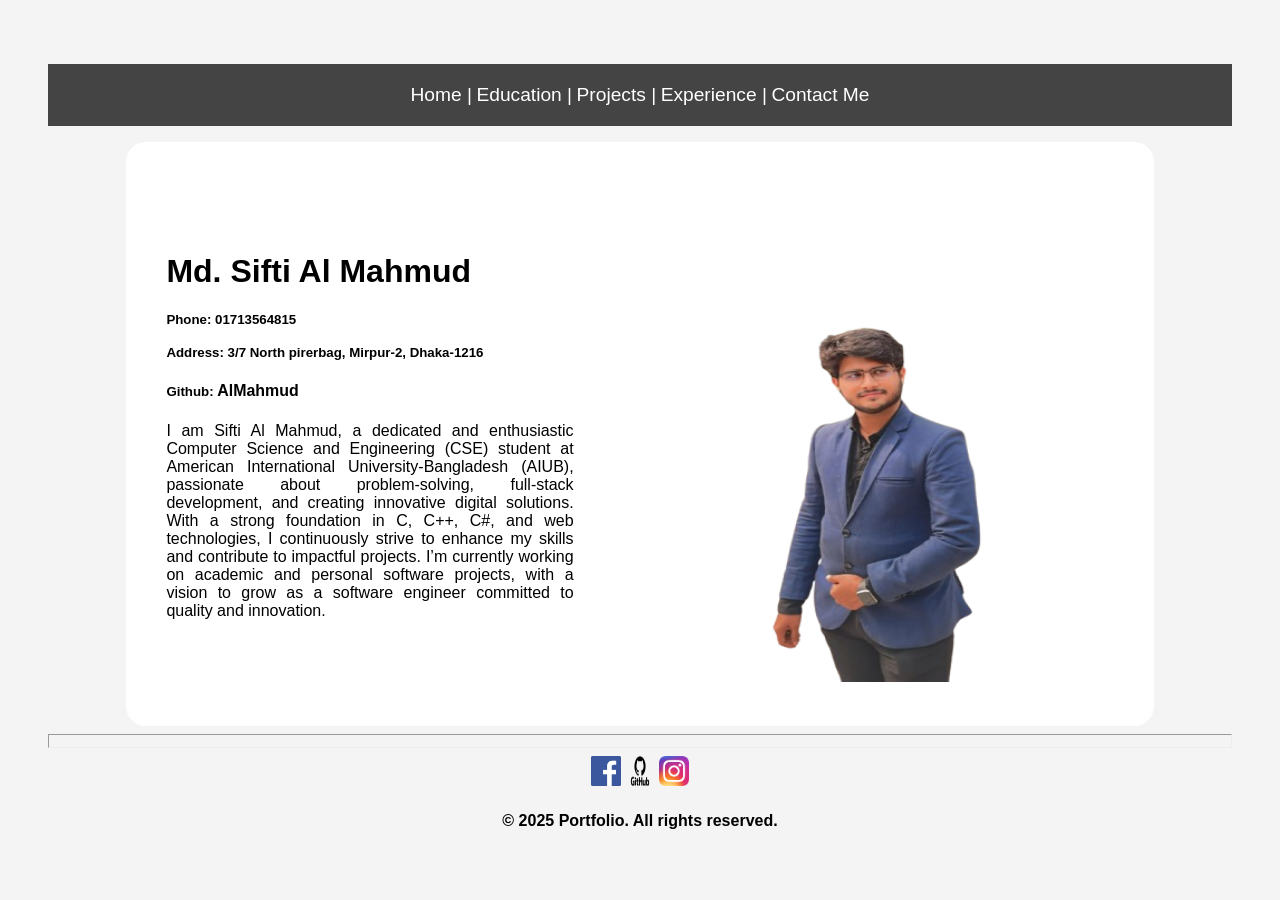
<file: index.html>
<!DOCTYPE html>
<html lang="en">
<head>
    <meta charset="UTF-8">
    <meta name="viewport" content="width=device-width, initial-scale=1.0">
    <title>Portfolio</title>
    <link rel="stylesheet" href="css/styles.css">
</head>
<body>
    <header>
        <nav>
            <ul>
                <li><a href="index.html"> Home |</a></li>
                <li><a href="html/education.html"> Education | </a></li>
                <li><a href="html/projects.html"> Projects |</a></li>
                <li><a href="html/experience.html"> Experience |</a></li>
                <li><a href="html/contact_me.html"> Contact Me </a></li>
            </ul>
        </nav>
    </header>
    <div class="container">
        <main>
            <h1><strong>Md. Sifti Al Mahmud</strong></h1>
            <h5>Phone: 01713564815 <br><a href="mailto:siftiam@gmail.com">siftiam@gmail.com</a><br> Address: 3/7 North pirerbag, Mirpur-2, Dhaka-1216</h5>
            <h5>Github: <a class="footer-link" href="https://github.com/AlMahmud996" target="_blank">AlMahmud</a></h5>
            <p>    I am Sifti Al Mahmud, a dedicated and enthusiastic Computer Science and Engineering (CSE) student at American International University-Bangladesh (AIUB), passionate about problem-solving, full-stack development, and creating innovative digital solutions. With a strong foundation in C, C++, C#, and web technologies, I continuously strive to enhance my skills and contribute to impactful projects. I’m currently working on academic and personal software projects, with a vision to grow as a software engineer committed to quality and innovation.
            </p>

        </main>
        <aside>
            <img src="images/WhatsApp_Image_2025-07-26_at_01.42.59_fe2620a3-removebg-preview.png" height="500" width="500" alt="">
        </aside>
        
    </div>
        
</body>
<footer>
    <hr class="foot">
    <div>
        <a class="footer-link" href="https://facebook.com" target="_blank"><img src="../WBT/images/facebook_logo.png" alt="" height="30px" width="30px"></a>
        <a class="footer-link" href="https://github.com" target="_blank"><img src="../WBT/images/github_logo.png" alt="" height="30px" width="30px"></a>
        <a class="footer-link" href="https://instagram.com" target="_blank"><img src="../WBT/images/Instagram_icon.png" alt="" height="30px" width="30px"></a>
    </div>
        <h4>&copy; 2025 Portfolio. All rights reserved.</h4>
</footer>

</html>
</file>
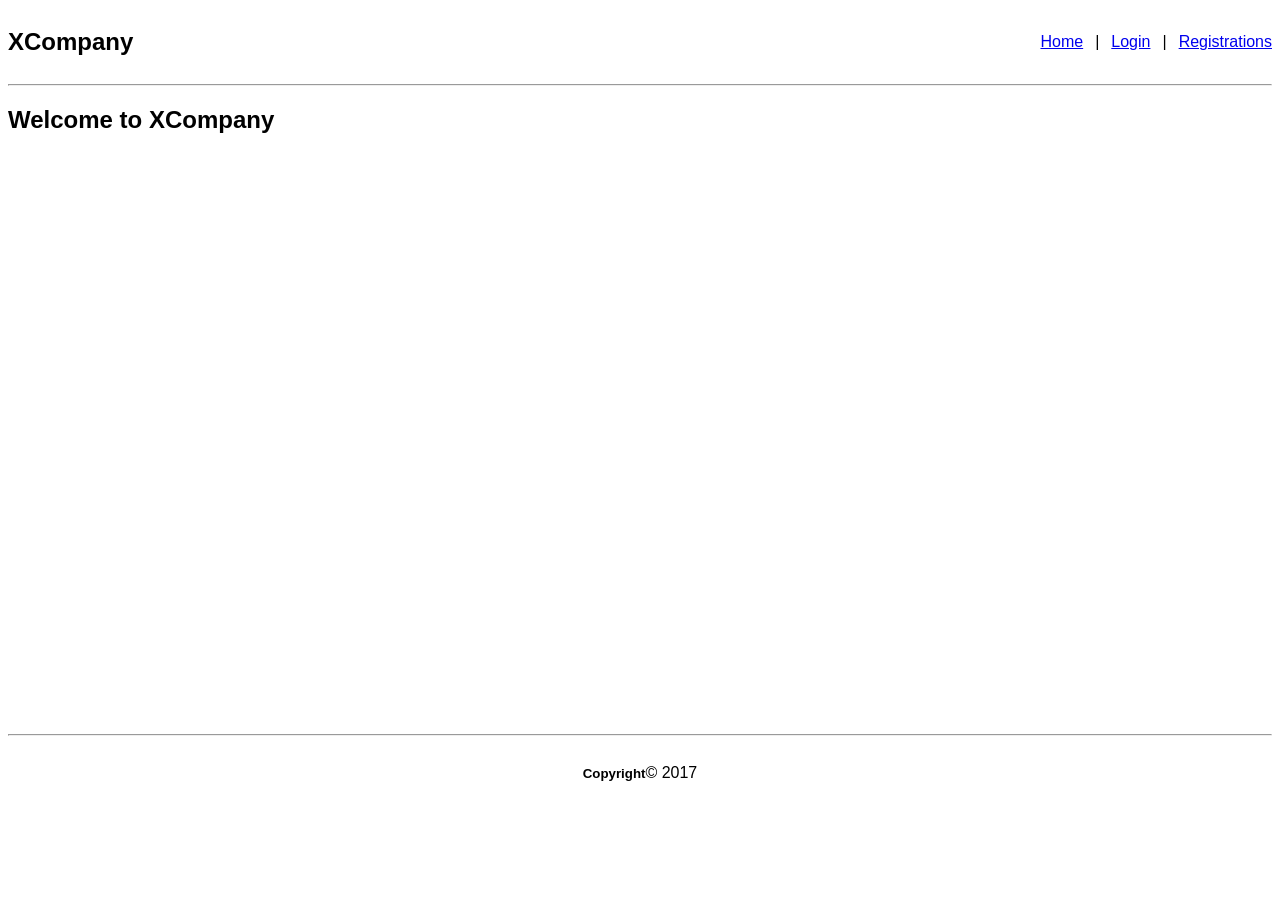
<file: Assessment/index.html>
<!DOCTYPE html>
<html lang="en">

<head>
    <meta charset="UTF-8">
    <meta name="viewport" content="width=device-width, initial-scale=1.0">
    <title>XCompany</title>
    <link rel="stylesheet" href="../Assessment/css/index.css">
</head>

<body>
    <nav>
        <section class="navbar">
            <h2>XCompany</h2>
            <div class="atag">
                <a href="../Assessment/index.html">Home</a> |
                <a href="http://localhost:8080/Web%20Technology/summer-wbt-2025/Assessment/php/login.php">Login</a> |
                <a
                    href="http://localhost:8080/Web%20Technology/summer-wbt-2025/Assessment/php/register.php">Registrations</a>
            </div>
        </section>
    </nav>
    <hr>
    <main class="main">
        <h2>Welcome to XCompany</h2>
    </main>
    <hr>
    <footer class="footer">
        <h5>Copyright</h5>
        &copy; 2017
    </footer>
</body>

</html>
</file>
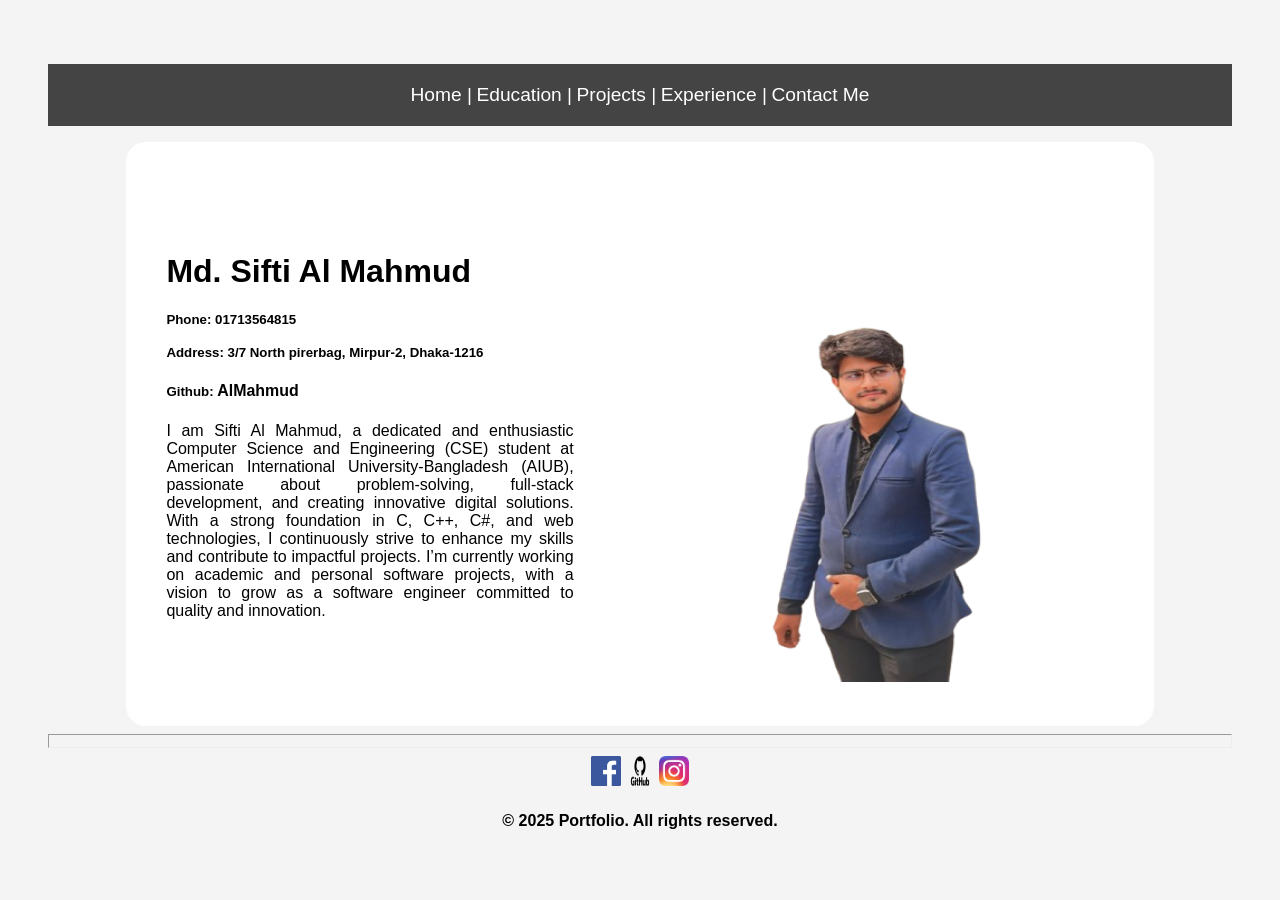
<file: WBT/index.html>
<!DOCTYPE html>
<html lang="en">
<head>
    <meta charset="UTF-8">
    <meta name="viewport" content="width=device-width, initial-scale=1.0">
    <title>Portfolio</title>
    <link rel="stylesheet" href="css/styles.css">
</head>
<body>
    <header>
        <nav>
            <ul>
                <li><a href="index.html"> Home |</a></li>
                <li><a href="html/education.html"> Education | </a></li>
                <li><a href="html/projects.html"> Projects |</a></li>
                <li><a href="html/experience.html"> Experience |</a></li>
                <li><a href="html/contact_me.html"> Contact Me </a></li>
            </ul>
        </nav>
    </header>
    <div class="container">
        <main>
            <h1><strong>Md. Sifti Al Mahmud</strong></h1>
            <h5>Phone: 01713564815 <br><a href="mailto:siftiam@gmail.com">siftiam@gmail.com</a><br> Address: 3/7 North pirerbag, Mirpur-2, Dhaka-1216</h5>
            <h5>Github: <a class="footer-link" href="https://github.com/AlMahmud996" target="_blank">AlMahmud</a></h5>
            <p>    I am Sifti Al Mahmud, a dedicated and enthusiastic Computer Science and Engineering (CSE) student at American International University-Bangladesh (AIUB), passionate about problem-solving, full-stack development, and creating innovative digital solutions. With a strong foundation in C, C++, C#, and web technologies, I continuously strive to enhance my skills and contribute to impactful projects. I’m currently working on academic and personal software projects, with a vision to grow as a software engineer committed to quality and innovation.
            </p>

        </main>
        <aside>
            <img src="images/WhatsApp_Image_2025-07-26_at_01.42.59_fe2620a3-removebg-preview.png" height="500" width="500" alt="">
        </aside>
        
    </div>
        
</body>
<footer>
    <hr class="foot">
    <div>
        <a class="footer-link" href="https://facebook.com" target="_blank"><img src="../WBT/images/facebook_logo.png" alt="" height="30px" width="30px"></a>
        <a class="footer-link" href="https://github.com" target="_blank"><img src="../WBT/images/github_logo.png" alt="" height="30px" width="30px"></a>
        <a class="footer-link" href="https://instagram.com" target="_blank"><img src="../WBT/images/Instagram_icon.png" alt="" height="30px" width="30px"></a>
    </div>
    
        <h4>&copy; 2025 Portfolio. All rights reserved.</h4>
</footer>

</html>
</file>
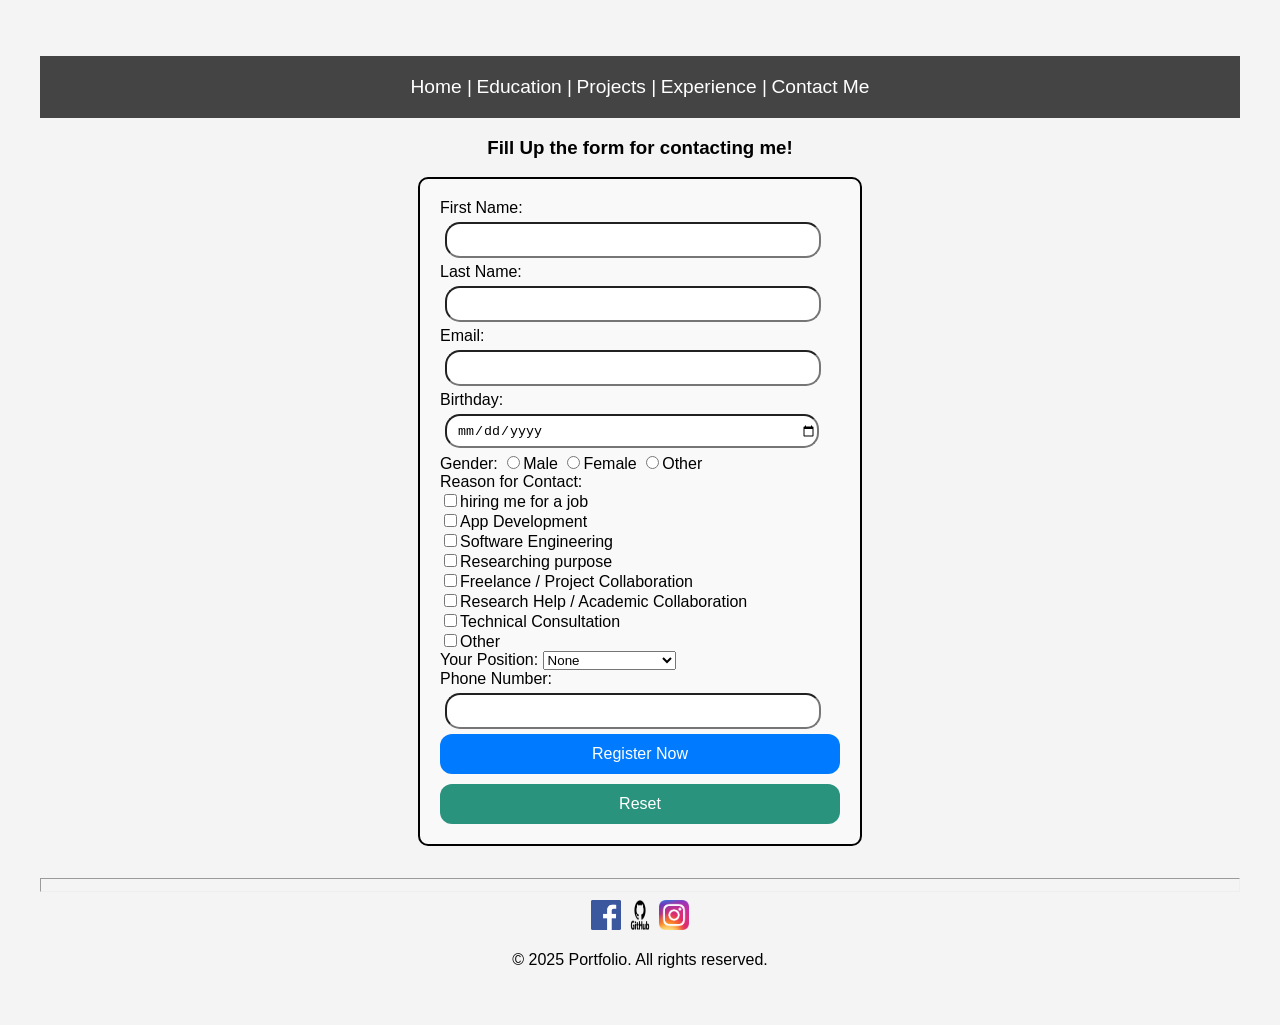
<file: html/contact_me.html>
<!DOCTYPE html>
<html lang="en">

<head>
    <meta charset="UTF-8">
    <meta name="viewport" content="width=device-width, initial-scale=1.0">
    <title>Login Form</title>
    <link rel="stylesheet" type="text/css" href="../css/contact_me.css">
</head>

<body>
    <header>
        <nav>
            <ul>
                <li><a href="../index.html">Home |</a></li>
                <li><a href="../html/education.html">Education |</a></li>
                <li><a href="../html/projects.html">Projects |</a></li>
                <li><a href="../html/experience.html">Experience |</a></li>
                <li><a href="../html/contact_me.html">Contact Me </a></li>
            </ul>
        </nav>
        
    </header>
    <h3>Fill Up the form for contacting me!</h3>
    <form id="contactForm" method="GET">
        First Name: <input type="text"id = "firstname" name="firstname"> <br>
        Last Name: <input type="text" id = "lastname" name="lastname"> <br>
        Email: <br><input type="email" id = "email" required> <br>
        Birthday: <br><input type="date" id="birthday"> <br>
        Gender:
        <input type="radio" name="gender">Male
        <input type="radio" name="gender">Female
        <input type="radio" name="gender">Other <br>

        Reason for Contact: <br>
        <input type="checkbox">hiring me for a job <br>
        <input type="checkbox">App Development <br>
        <input type="checkbox">Software Engineering <br>
        <input type="checkbox">Researching purpose <br>
        <input type="checkbox">Freelance / Project Collaboration<br>
        <input type="checkbox">Research Help / Academic Collaboration <br>
        <input type="checkbox">Technical Consultation <br>
        <input type="checkbox">Other <br>

        Your Position:
        <select name="" id="position">
            <option value="None">None</option>
            <option value="HR">HR</option>
            <option value="Manager">Manager</option>
            <option value="Service Holder">Service Holder</option>
            <option value="Officer">Officer</option>
            <option value="Assistant Manager">Assistant Manager</option>
        </select> <br>
        Phone Number: <input type="tel" id = "phone" name="phone"> <br>

        <input type="submit" id = "submit" value="Register Now">
        <input class="reset" id = "reset" type="reset" value="Reset"> <br>
    </form>
    <script>
        document.getElementById("contactForm").addEventListener("submit", function(event) {
            event.preventDefault();
        
            sessionStorage.setItem("firstname", document.getElementById("firstname").value);
            sessionStorage.setItem("lastname", document.getElementById("lastname").value);
            sessionStorage.setItem("email", document.getElementById("email").value);
            sessionStorage.setItem("birthday", document.getElementById("birthday").value);
            sessionStorage.setItem("position", document.getElementById("position").value);
            sessionStorage.setItem("phone", document.getElementById("phone").value);
        
            let gender = document.querySelector('input[name="gender"]:checked');
            sessionStorage.setItem("gender", gender ? gender.value : "");
        
            let reasons = Array.from(document.querySelectorAll('input[name="reason"]:checked')).map(cb => cb.value);
            sessionStorage.setItem("reason", reasons.join(", "));
        
            window.location.href = "../html/login.html";
        });
    </script>
</body>
<footer>
    <hr class="foot">
    <div>
        <a class="footer-link" href="https://facebook.com" target="_blank"><img src="../images/facebook_logo.png" alt=""
                height="30px" width="30px"></a>
        <a class="footer-link" href="https://github.com" target="_blank"><img src="../images/github_logo.png" alt=""
                height="30px" width="30px"></a>
        <a class="footer-link" href="https://instagram.com" target="_blank"><img src="../images/Instagram_icon.png"
                alt="" height="30px" width="30px"></a>
    </div>
    <p>&copy; 2025 Portfolio. All rights reserved.</p>
</footer>

</html>
</file>
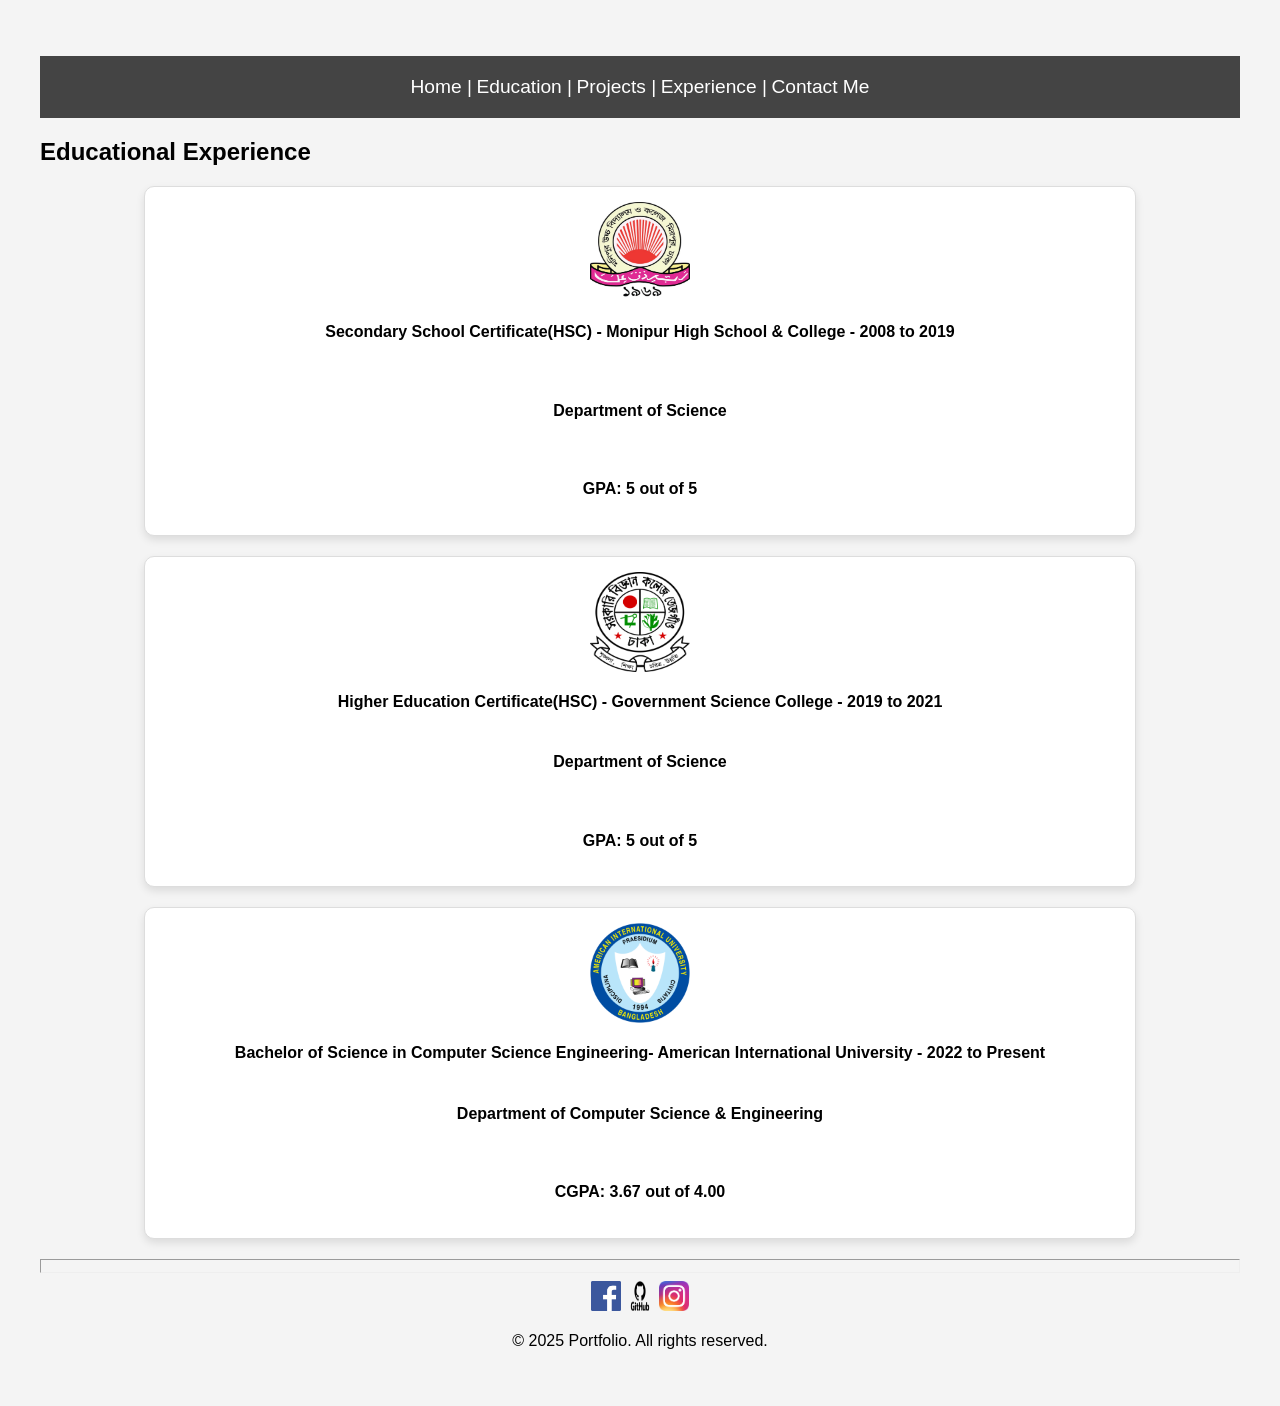
<file: html/education.html>
<!DOCTYPE html>
<html lang="en">
<head>
    <meta charset="UTF-8">
    <meta name="viewport" content="width=device-width, initial-scale=1.0">
    <title>Education</title>
    <link rel="stylesheet" href="../css/education.css">
</head>
<body>
    <header>
        <nav>
            <ul>
                <li><a href="../index.html">Home |</a></li>
                <li><a href="../html/education.html">Education |</a></li>
                <li><a href="../html/projects.html">Projects |</a></li>
                <li><a href="../html/experience.html">Experience |</a></li>
                <li><a href="../html/contact_me.html">Contact Me </a></li>
            </ul>
        </nav>
    </header>
    <h2>Educational Experience</h2>
    
    <div class="edu_section">
        <img src="../images/Monipur.jpg" alt="" height="100px" width="100px">
        <h4>Secondary School Certificate(HSC) - Monipur High School & College - 2008 to 2019</h4> <br>
        <h4>Department of Science</h4> <br>
        <h4>GPA: 5 out of 5</h4>
    </div>
    <div class="edu_section">
        <img src="../images/GOVT._SCIENCE_COLLEGE_DHAKA_LOGO.png" alt="" height="100px" width="100px">
        <h4>Higher Education Certificate(HSC) - Government Science College - 2019 to 2021</h4>
        <h4>Department of Science</h4> <br>
        <h4>GPA: 5 out of 5</h4>
    </div>
    <div class="edu_section">
        <img src="../images/American_International_University-Bangladesh_Monogram.svg.png" alt="" height="100px" width="100px">
        <h4>Bachelor of Science in Computer Science Engineering- American International University - 2022 to Present</h4>
        <h4>Department of Computer Science & Engineering</h4> <br>
        <h4>CGPA: 3.67 out of 4.00</h4>
    </div>
</body>
<footer>
    <hr class="foot">
    <div>
        <a class="footer-link" href="https://facebook.com" target="_blank"><img src="../images/facebook_logo.png" alt="" height="30px" width="30px"></a>
        <a class="footer-link" href="https://github.com" target="_blank"><img src="../images/github_logo.png" alt="" height="30px" width="30px"></a>
        <a class="footer-link" href="https://instagram.com" target="_blank"><img src="../images/Instagram_icon.png" alt="" height="30px" width="30px"></a>
    </div>
        <p>&copy; 2025 Portfolio. All rights reserved.</p>
</footer>
</html>
</file>
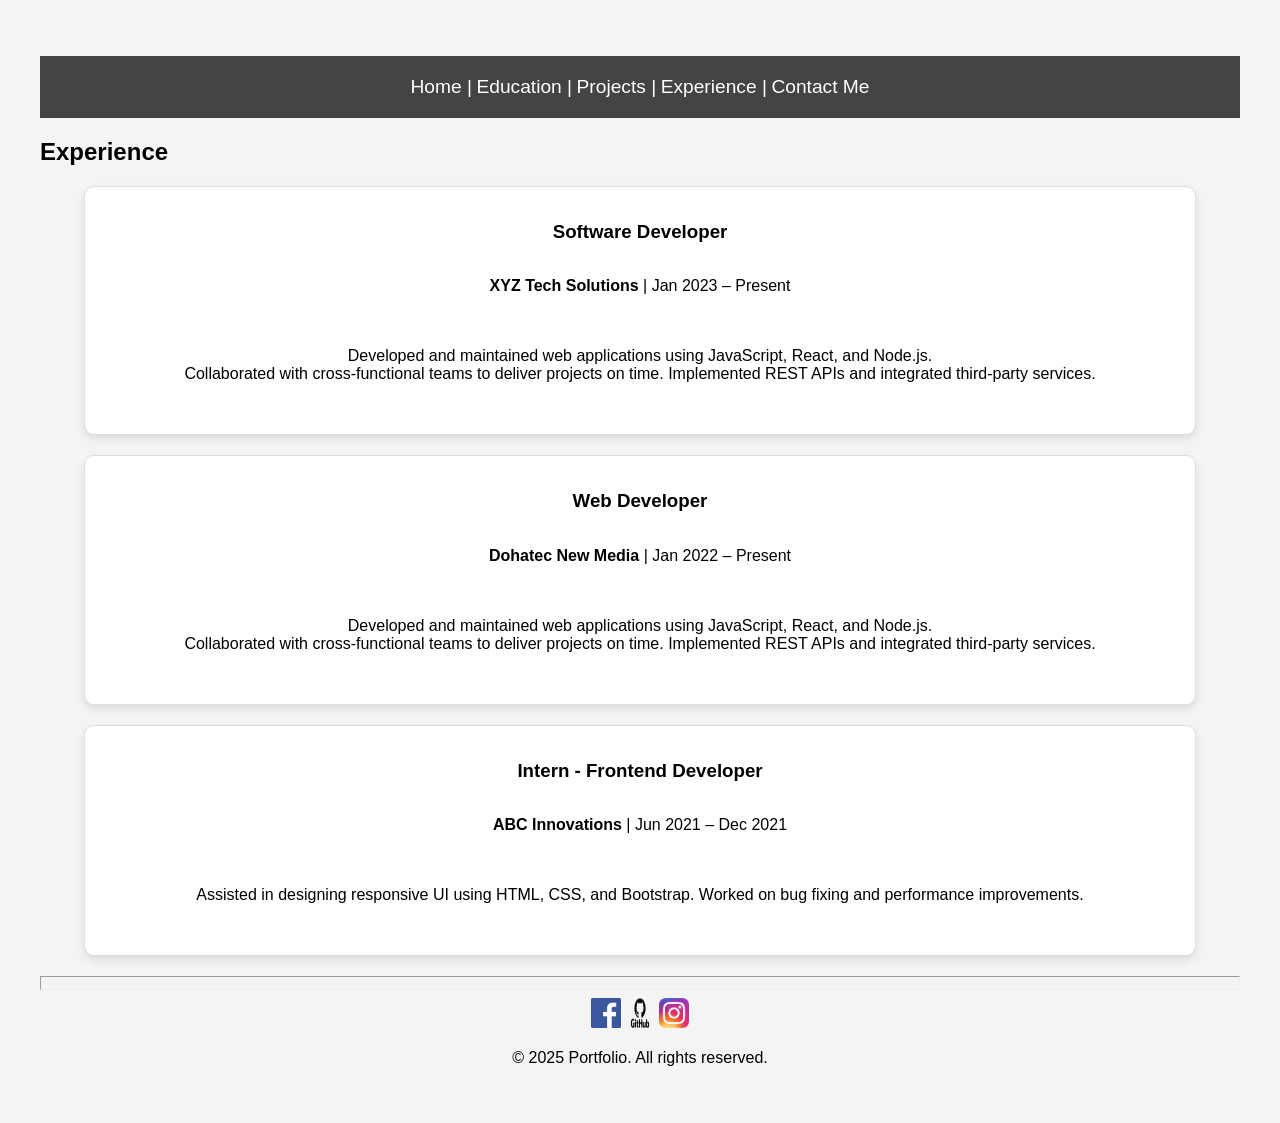
<file: html/experience.html>
<!DOCTYPE html>
<html lang="en">
<head>
    <meta charset="UTF-8">
    <meta name="viewport" content="width=device-width, initial-scale=1.0">
    <title>Experience</title>
    <link rel="stylesheet" href="../css/experience.css">
</head>
<body>
    <header>
        <nav>
            <ul>
                <li><a href="../index.html">Home |</a></li>
                <li><a href="../html/education.html">Education |</a></li>
                <li><a href="../html/projects.html">Projects |</a></li>
                <li><a href="../html/experience.html">Experience |</a></li>
                <li><a href="../html/contact_me.html">Contact Me </a></li>
            </ul>
        </nav>
    </header>
    <section>
        <section class="experience">
            <h2>Experience</h2>
          
            <div class="exp">
              <h3>Software Developer</h3>
              <p><strong>XYZ Tech Solutions</strong> | Jan 2023 – Present</p>
              <ul>
                <li>Developed and maintained web applications using JavaScript, React, and Node.js.</li>
                <li>Collaborated with cross-functional teams to deliver projects on time.</li>
                <li>Implemented REST APIs and integrated third-party services.</li>
              </ul>
            </div>

            <div class="exp">
                <h3>Web Developer</h3>
                <p><strong>Dohatec New Media</strong> | Jan 2022 – Present</p>
                <ul>
                  <li>Developed and maintained web applications using JavaScript, React, and Node.js.</li>
                  <li>Collaborated with cross-functional teams to deliver projects on time.</li>
                  <li>Implemented REST APIs and integrated third-party services.</li>
                </ul>
              </div>
          
            <div class="exp">
              <h3>Intern - Frontend Developer</h3>
              <p><strong>ABC Innovations</strong> | Jun 2021 – Dec 2021</p>
              <ul>
                <li>Assisted in designing responsive UI using HTML, CSS, and Bootstrap.</li>
                <li>Worked on bug fixing and performance improvements.</li>
              </ul>
            </div>
          </section>
    </section>
</body>
<footer>
    <hr class="foot">
    <div>
        <a class="footer-link" href="https://facebook.com" target="_blank"><img src="../images/facebook_logo.png" alt="" height="30px" width="30px"></a>
        <a class="footer-link" href="https://github.com" target="_blank"><img src="../images/github_logo.png" alt="" height="30px" width="30px"></a>
        <a class="footer-link" href="https://instagram.com" target="_blank"><img src="../images/Instagram_icon.png" alt="" height="30px" width="30px"></a>
    </div>
        <p>&copy; 2025 Portfolio. All rights reserved.</p>
</footer>
</html>
</file>
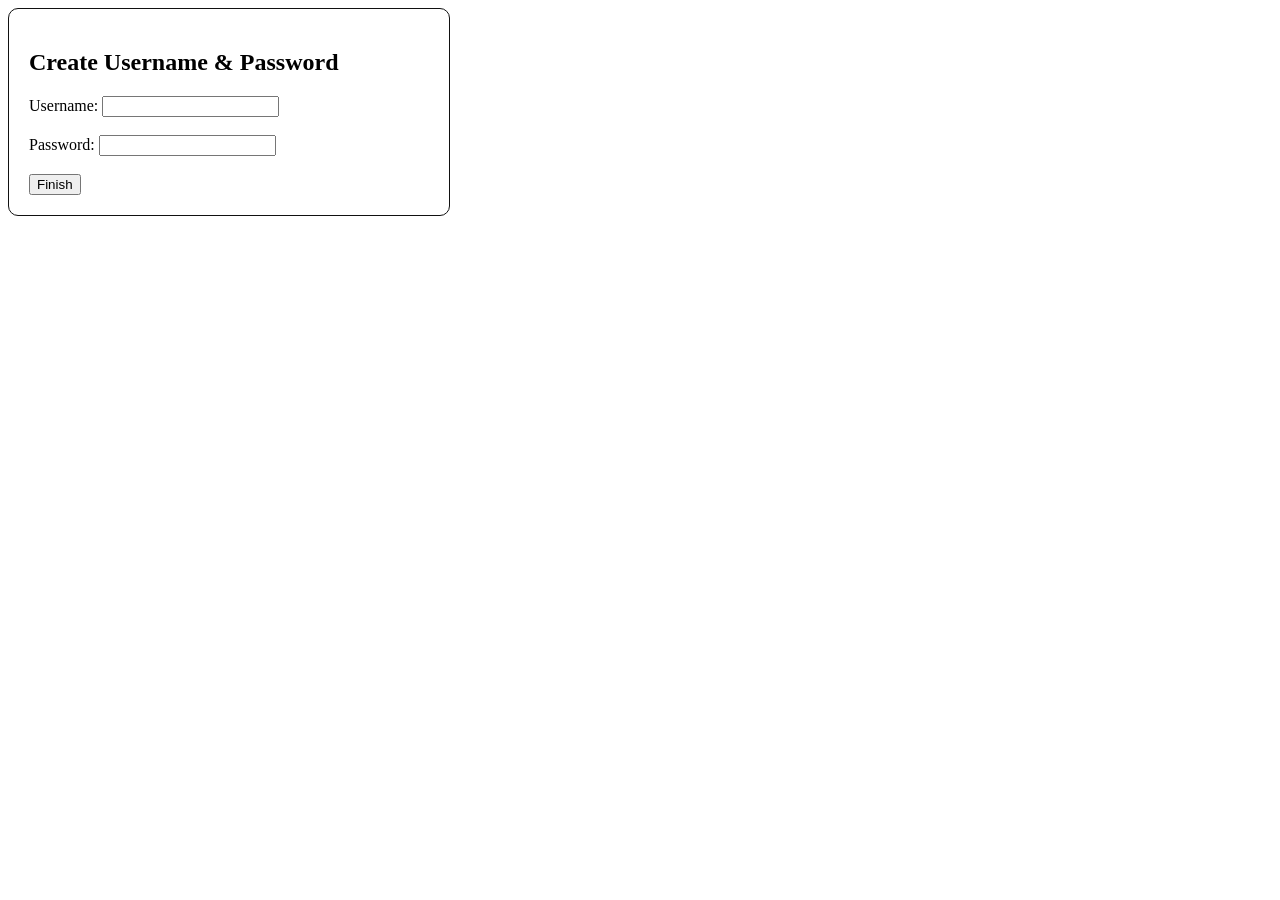
<file: html/login.html>
<!DOCTYPE html>
<html lang="en">
<head>
    <meta charset="UTF-8">
    <meta name="viewport" content="width=device-width, initial-scale=1.0">
    <title>Document</title>
    <style>
        body{
            border: 1px solid #111;
            width: 400px;
            justify-content: center;
            border-radius: 10px;
            padding: 20px;
        }
    </style>
</head>
<body>
    <h2>Create Username & Password</h2>
    <form id="step2Form">
        Username: <input type="text" id="username" required><br><br>
        Password: <input type="password" id="password" required><br><br>
        <button type="submit">Finish</button>
    </form>

    <script>
    document.getElementById("step2Form").addEventListener("submit", function(event) {
        event.preventDefault();

        sessionStorage.setItem("username", document.getElementById("username").value);
        sessionStorage.setItem("password", document.getElementById("password").value);

        window.location.href = "../html/show_details.html";
    });
    </script>
</body>
</html>
</file>
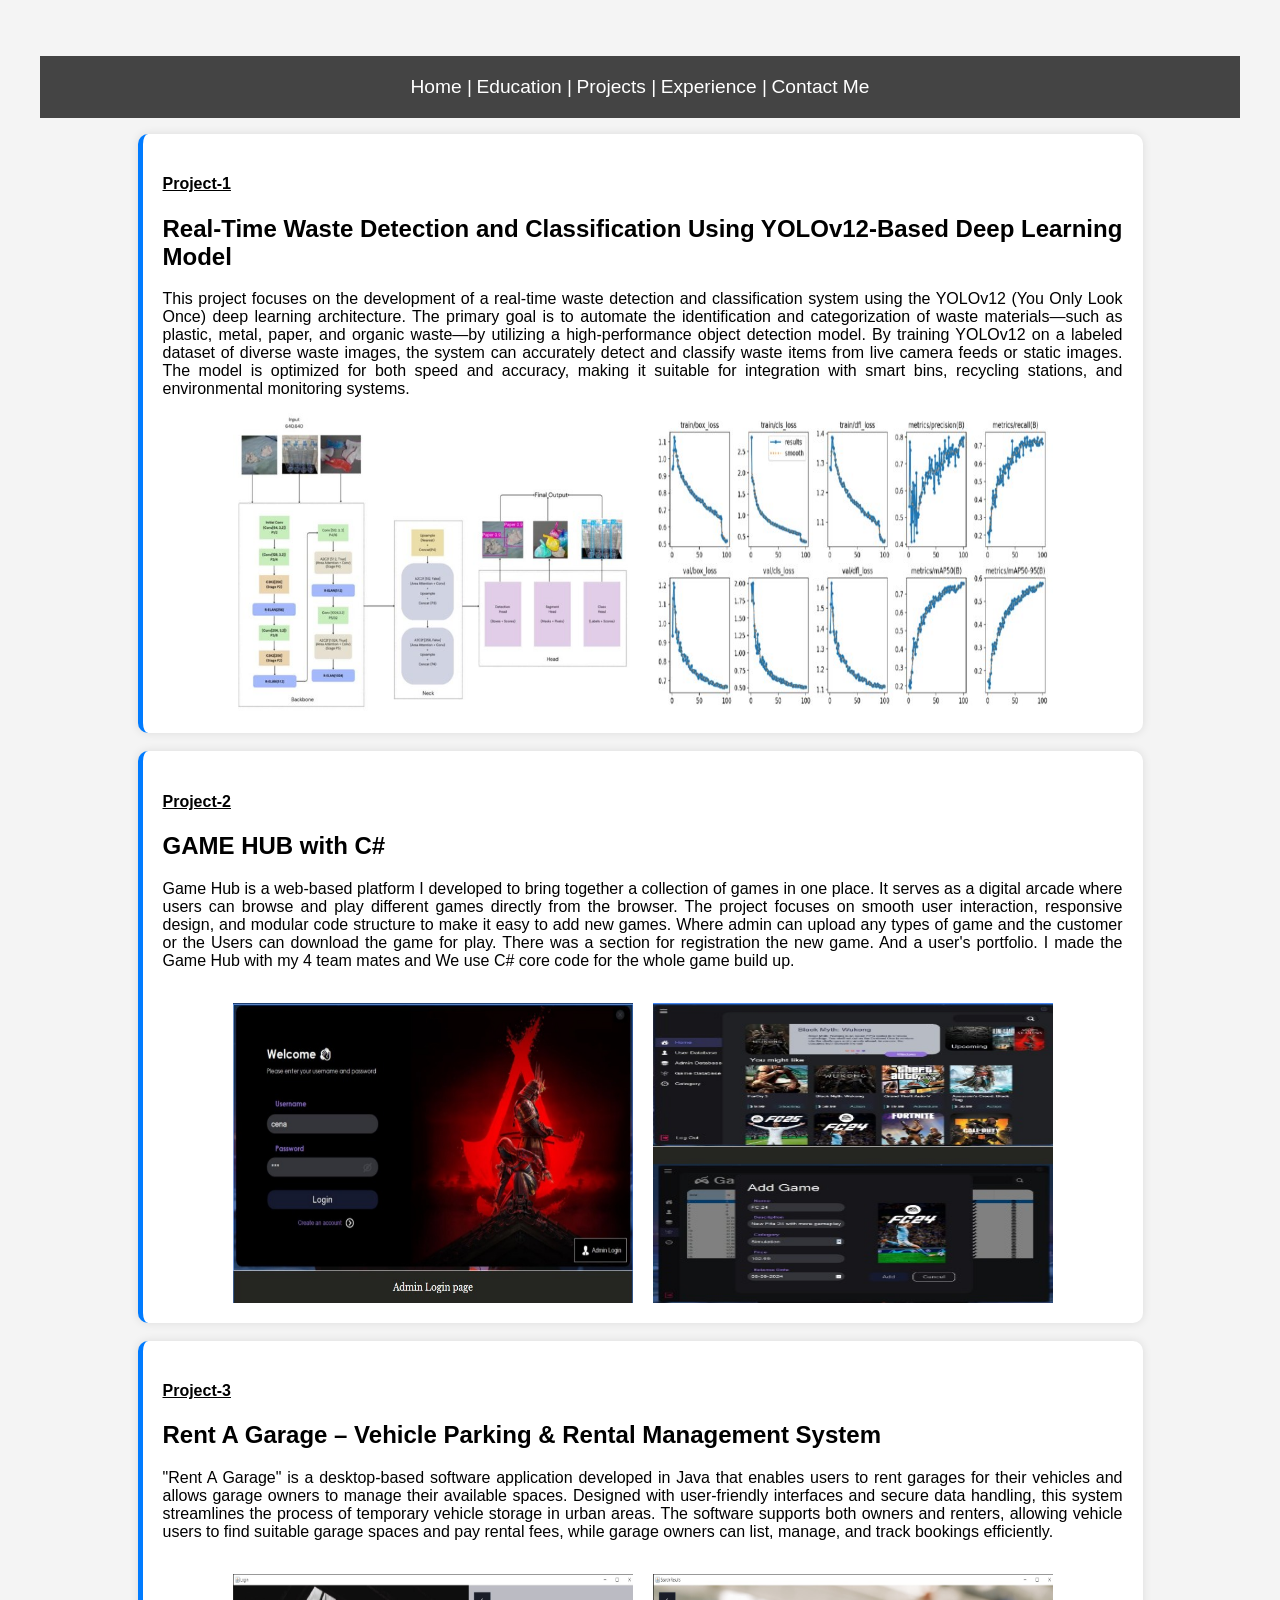
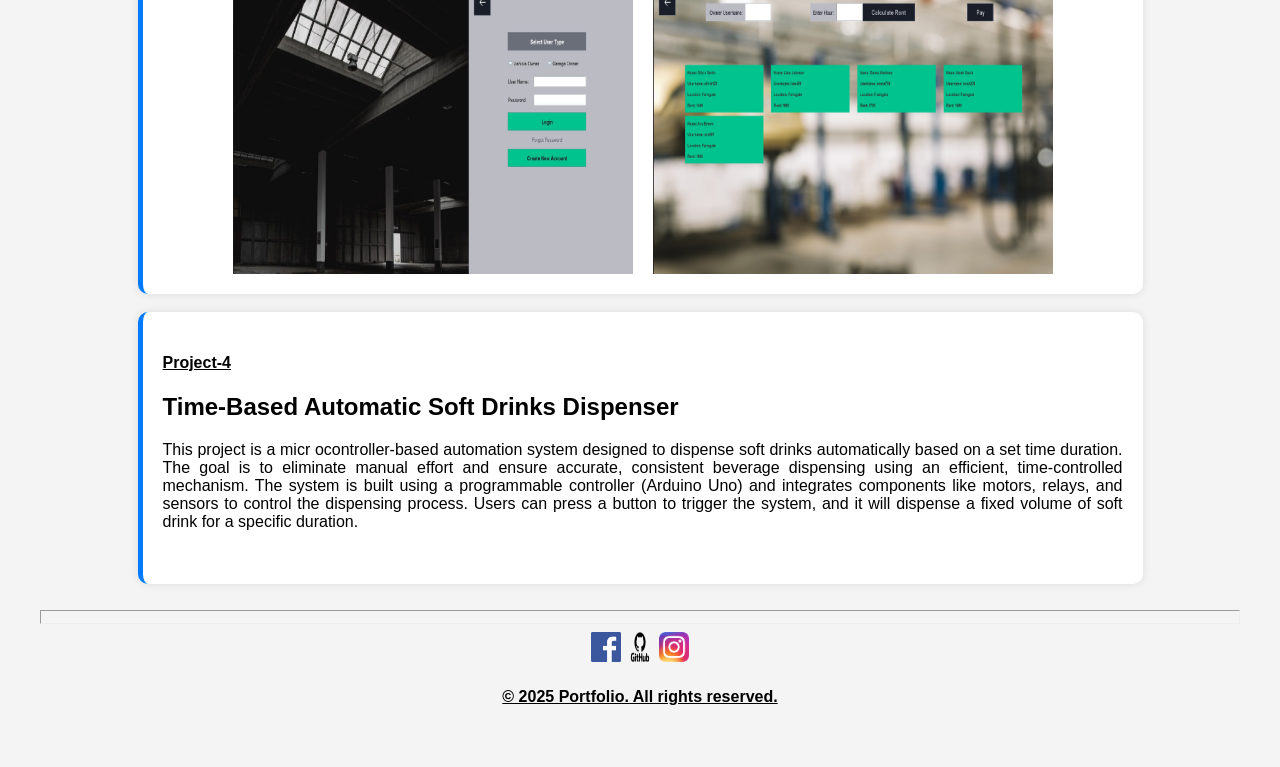
<file: html/projects.html>
<!DOCTYPE html>
<html lang="en">

<head>
    <meta charset="UTF-8">
    <meta name="viewport" content="width=device-width, initial-scale=1.0">
    <title>Projects</title>
    <link rel="stylesheet" href="../css/projects.css">
</head>

<body>
    <header>
        <nav>
            <ul>
                <li><a href="../index.html">Home |</a></li>
                <li><a href="../html/education.html">Education |</a></li>
                <li><a href="../html/projects.html">Projects |</a></li>
                <li><a href="../html/experience.html">Experience |</a></li>
                <li><a href="../html/contact_me.html">Contact Me </a></li>
            </ul>
        </nav>
    </header>
    <div class="project">
        <h4>Project-1</h4>
        <h2>Real-Time Waste Detection and Classification Using YOLOv12-Based Deep Learning Model</h2>
        <p>This project focuses on the development of a real-time waste detection and classification system using the
            YOLOv12 (You Only Look Once) deep learning architecture. The primary goal is to automate the identification
            and categorization of waste materials—such as plastic, metal, paper, and organic waste—by utilizing a
            high-performance object detection model.

            By training YOLOv12 on a labeled dataset of diverse waste images, the system can accurately detect and
            classify waste items from live camera feeds or static images. The model is optimized for both speed and
            accuracy, making it suitable for integration with smart bins, recycling stations, and environmental
            monitoring systems.</p>
        <div class="container">
            <img src="../images/Architecture-model_W640.jpg" alt="">
            <img src="../images/YOLOv12-based-training-graph-with-100-epochs_W640.jpg" alt="">
        </div>
    </div><br>
    <div class="project">
        <h4>Project-2</h4>
        <h2>GAME HUB with C#</h2>
        <p>Game Hub is a web-based platform I developed to bring together a collection of games in one place. It serves
            as a
            digital arcade where users can browse and play different games directly from the browser. The project
            focuses on
            smooth user interaction, responsive design, and modular code structure to make it easy to add new games.
            Where
            admin can upload any types of game and the customer or the Users can download the game for play. There was a
            section for registration the new game. And a user's portfolio. I made the Game Hub with my 4 team mates and
            We
            use C# core code for the whole game build up.</p> <br>
        <div class="container">
            <img src="../images/gamehub_1.jpg" alt="">
            <img src="../images/gamehub-2.jpg" alt="">
        </div>
    </div><br>
    <div class="project">
        <h4>Project-3</h4>
        <h2>Rent A Garage – Vehicle Parking & Rental Management System</h2>
        <p>"Rent A Garage" is a desktop-based software application developed in Java that enables users to rent garages
            for
            their vehicles and allows garage owners to manage their available spaces. Designed with user-friendly
            interfaces
            and secure data handling, this system streamlines the process of temporary vehicle storage in urban areas.

            The software supports both owners and renters, allowing vehicle users to find suitable garage spaces and pay
            rental fees, while garage owners can list, manage, and track bookings efficiently.

        </p> <br>
        <div class="container">
            <img src="../images/java_project-1.jpg" alt="">
            <img src="../images/java_project-2.jpg" alt="">
        </div>
    </div> <br>
    <div class="project">
        <h4>Project-4</h4>
        <h2>Time-Based Automatic Soft Drinks Dispenser</h2>
        <p>This project is a micr ocontroller-based automation system designed to dispense soft drinks automatically
            based on
            a set time duration. The goal is to eliminate manual effort and ensure accurate, consistent beverage
            dispensing
            using an efficient, time-controlled mechanism.

            The system is built using a programmable controller (Arduino Uno) and integrates components like motors,
            relays,
            and sensors to control the dispensing process. Users can press a button to trigger the system, and it will
            dispense a fixed volume of soft drink for a specific duration.</p> <br>
    </div> <br>
</body>
<footer>
    <hr class="foot">
    <div>
        <a class="footer-link" href="https://facebook.com" target="_blank"><img src="../images/facebook_logo.png" alt=""
                height="30px" width="30px"></a>
        <a class="footer-link" href="https://github.com" target="_blank"><img src="../images/github_logo.png" alt=""
                height="30px" width="30px"></a>
        <a class="footer-link" href="https://instagram.com" target="_blank"><img src="../images/Instagram_icon.png"
                alt="" height="30px" width="30px"></a>
    </div>
    <h4>&copy; 2025 Portfolio. All rights reserved.</h4>
</footer>

</html>
</file>
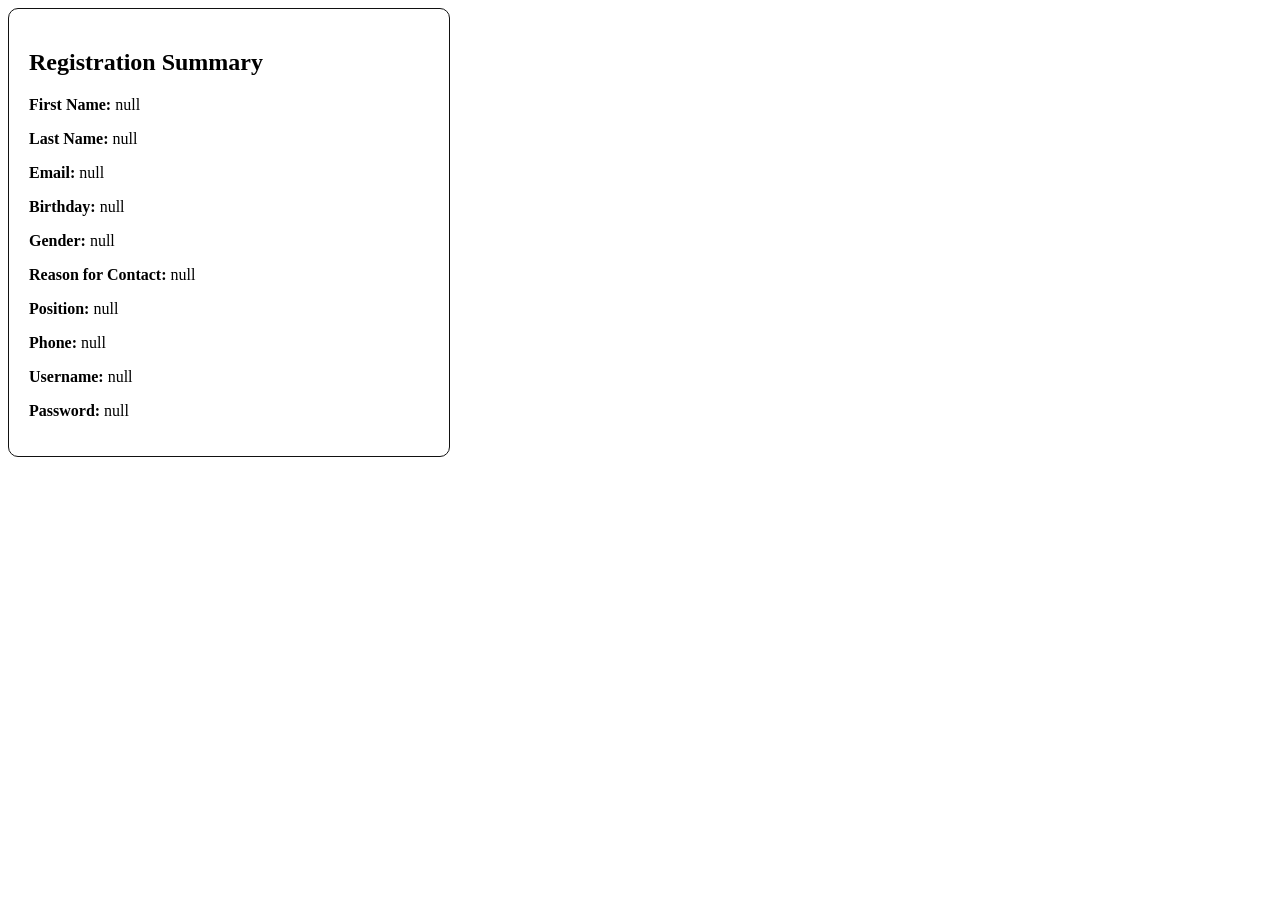
<file: html/show_details.html>
<!DOCTYPE html>
<html lang="en">
<head>
    <meta charset="UTF-8">
    <meta name="viewport" content="width=device-width, initial-scale=1.0">
    <title>Document</title>
    <style>
        body{
            border: 1px solid #111;
            width: 400px;
            justify-content: center;
            border-radius: 10px;
            padding: 20px;
        }
    </style>
</head>
<body>
    <h2>Registration Summary</h2>
    <div id="summary"></div>
    <div class="summeryjs">
        <script>
            document.getElementById("summary").innerHTML = `
                <p><b>First Name:</b> ${sessionStorage.getItem("firstname")}</p>
                <p><b>Last Name:</b> ${sessionStorage.getItem("lastname")}</p>
                <p><b>Email:</b> ${sessionStorage.getItem("email")}</p>
                <p><b>Birthday:</b> ${sessionStorage.getItem("birthday")}</p>
                <p><b>Gender:</b> ${sessionStorage.getItem("gender")}</p>
                <p><b>Reason for Contact:</b> ${sessionStorage.getItem("reason")}</p>
                <p><b>Position:</b> ${sessionStorage.getItem("position")}</p>
                <p><b>Phone:</b> ${sessionStorage.getItem("phone")}</p>
                <p><b>Username:</b> ${sessionStorage.getItem("username")}</p>
                <p><b>Password:</b> ${sessionStorage.getItem("password")}</p>`;
        </script>
    </div>
   
</body>
</html>
</file>
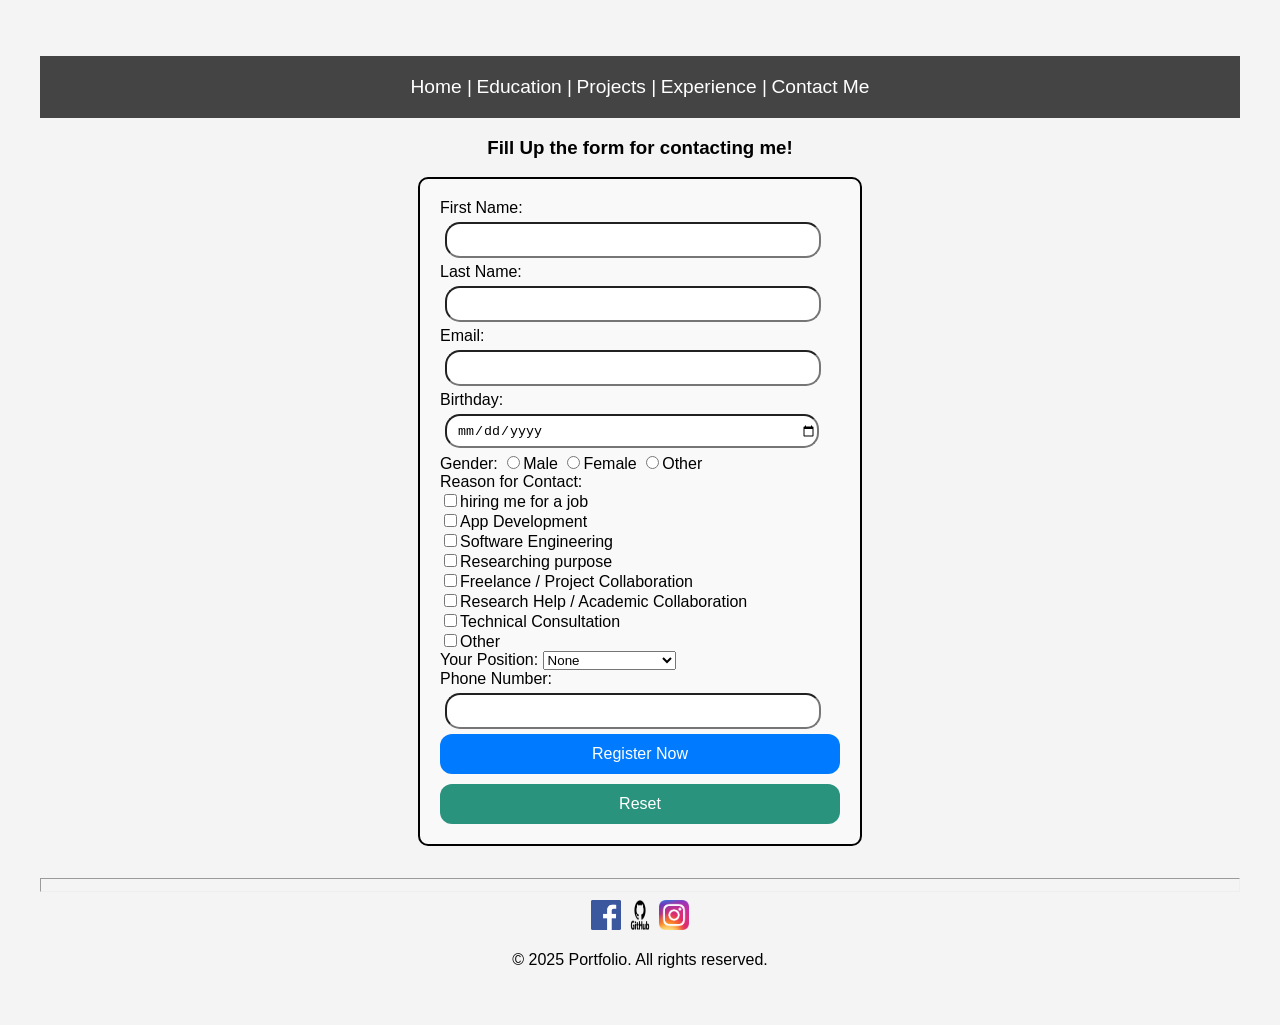
<file: WBT/html/contact_me.html>
<!DOCTYPE html>
<html lang="en">
<head>
    <meta charset="UTF-8">
    <meta name="viewport" content="width=device-width, initial-scale=1.0">
    <title>Login Form</title>
    <link rel="stylesheet" type="text/css" href="../css/contact_me.css">
</head>
<body>
    <header>
        <nav>
            <ul>
                <li><a href="../index.html">Home |</a></li>
                <li><a href="../html/education.html">Education |</a></li>
                <li><a href="../html/projects.html">Projects |</a></li>
                <li><a href="../html/experience.html">Experience |</a></li>
                <li><a href="../html/contact_me.html">Contact Me </a></li>
            </ul>
        </nav>
    </header>
    <h3>Fill Up the form for contacting me!</h3>
    <form method="GET">
        First Name: <input type="text" name="firstname"> <br>
        Last Name: <input type="text" name="lastname"> <br>
        Email: <br><input type="email" required> <br>
        Birthday: <br><input type="date"> <br>
        Gender:
        <input type="radio" name="gender">Male
        <input type="radio" name="gender">Female
        <input type="radio" name="gender">Other <br>

        Reason for Contact: <br>
        <input type="checkbox">hiring me for a job <br>
        <input type="checkbox">App Development <br>
        <input type="checkbox">Software Engineering <br>
        <input type="checkbox">Researching purpose <br>
        <input type="checkbox">Freelance / Project Collaboration<br>
        <input type="checkbox">Research Help / Academic Collaboration <br>
        <input type="checkbox">Technical Consultation <br>
        <input type="checkbox">Other <br>

        Your Position: 
        <select name="" id="">
            <option value="None">None</option>
            <option value="HR">HR</option>
            <option value="Manager">Manager</option>
            <option value="Service Holder">Service Holder</option>
            <option value="Officer">Officer</option>
            <option value="Assistant Manager">Assistant Manager</option>
        </select>    <br>
        Phone Number: <input type="tel" name="phone"> <br>

        <input type="submit" value="Register Now">
        <input class="reset" type="reset" value="Reset"> <br>
    </form>
</body>
<footer>
    <hr class="foot">
    <div>
        <a class="footer-link" href="https://facebook.com" target="_blank"><img src="../images/facebook_logo.png" alt="" height="30px" width="30px"></a>
        <a class="footer-link" href="https://github.com" target="_blank"><img src="../images/github_logo.png" alt="" height="30px" width="30px"></a>
        <a class="footer-link" href="https://instagram.com" target="_blank"><img src="../images/Instagram_icon.png" alt="" height="30px" width="30px"></a>
    </div>
        <p>&copy; 2025 Portfolio. All rights reserved.</p>
</footer>
</html>
</file>
<file: css/styles.css>
nav{
    background-color: rgb(68, 68, 68);
    display: block;
    text-align: center;
}
li{
    list-style-type: none;
    display: inline-block;
}
footer{
    text-align: center;
    color: black;
}
a{
    text-decoration: none;
    color: white;
    font-size: larger;
    transition: all 0.3s;
}
.container {
    display: flex;
    align-items: center;
    justify-content: center;
    gap: 40px;
    background-color: white;
    padding: 40px;
    border-radius: 20px;
    width: 80%;
    margin: auto;
}
body {
    font-family: Arial, sans-serif;
    padding: 40px;
    background-color: #f4f4f4;
}
ul{
    padding: 20px;
}
.footer-link{
    color: black;
}
.foot{
    padding-top:12px;
    
}
a:hover{
    color: #0056b3;
    transform: scale(1.1);
}

p{
    margin-right: 15px 0;
    text-align: justify;
}
</file>
<file: Assessment/css/index.css>
* {
    font-family: Arial, sans-serif;
}

.navbar {
    display: flex;
    justify-content: space-between;
}

.navbar a:hover {
    color: violet;
    font-size: 16px;
}

.atag {
    display: flex;
    gap: 12px;
    align-items: center;

}

.footer {
    display: flex;
    justify-content: center;
    align-items: center;
}

.main {
    margin-bottom: 600px;
}
</file>
<file: WBT/css/styles.css>
nav{
    background-color: rgb(68, 68, 68);
    display: block;
    text-align: center;
}
li{
    list-style-type: none;
    display: inline-block;
}
footer{
    text-align: center;
    color: black;
}
a{
    text-decoration: none;
    color: white;
    font-size: larger;
    transition: all 0.3s;
}
.container {
    display: flex;
    align-items: center;
    justify-content: center;
    gap: 40px;
    background-color: white;
    padding: 40px;
    border-radius: 20px;
    width: 80%;
    margin: auto;
}
body {
    font-family: Arial, sans-serif;
    padding: 40px;
    background-color: #f4f4f4;
}
ul{
    padding: 20px;
}
.footer-link{
    color: black;
}
.foot{
    padding-top:12px;
    
}
a:hover{
    color: #0056b3;
    transform: scale(1.1);
}

p{
    margin-right: 15px 0;
    text-align: justify;
}
</file>
<file: css/contact_me.css>
form {
    border: 2px solid #000;     
    padding: 20px;                        
    width: 400px;                
    margin: 0 auto;              
    background-color: #f9f9f9; 
    border-radius: 10px;  
}
h3{
    text-align: center;
}
footer{
    margin-top: 32px;
    text-align: center;
    color: black;
}
li{
    list-style-type: none;
    display: inline-block;
}
nav{
    background-color: rgb(68, 68, 68);
    display: block;
    text-align: center;
}
a{
    text-decoration: none;
    color: white;
    font-size: larger;
    transition: all 0.3s;
}
a:hover{
    color: #0056b3;
    transform: scale(1.1);
}
body {
    font-family: Arial, sans-serif;
    margin: 0;
    padding: 40px;
    background-color: #f4f4f4;
}
ul{
    padding: 20px;
}
.footer-link{
    color: black;
}
.foot{
    padding-top:12px;
}

input:not([type="radio"],[type="checkbox"],[type="submit"], .reset){
    margin: 5px;
    width: 90%;
    height: 30px;
    border-radius: 15px;
    padding-left: 10px;
}
input[type="submit"] {
    width: 100%;
    height: 40px;
    margin-bottom: 5px;
    background-color: #007BFF;
    color: white;
    font-size: 16px;
    border: none;
    border-radius: 12px;
    cursor: pointer;
}
.reset {
    width: 100%;
    height: 40px;
    margin-top: 5px;
    background-color: #2a937e;
    color: white;
    font-size: 16px;
    border: none;
    border-radius: 12px;
    cursor: pointer;
}
input[type="submit"]:hover {
    background-color: #0003b3;
}
.reset:hover {
    background-color: #00b30f;
  }
</file>
<file: css/education.css>
h2{
    font: bold;
}
footer{
    text-align: center;
}
li{
    list-style-type: none;
    display: inline-block;
}
nav{
    background-color: rgb(68, 68, 68);
    display: block;
    text-align: center;
    
}
a{
    text-decoration: none;
    color: white;
    font-size: larger;
    transition: all 0.3s;
}
a:hover{
    color: #0056b3;
    transform: scale(1.1);
}
body {
    font-family: Arial, sans-serif;
    margin: 0;
    padding: 40px;
    background-color: #f4f4f4;
  }
ul{
    padding: 20px;
}
.footer-link{
    color: black;
}
.foot{
    padding-top:12px;
}
.edu_section {
    width: 80%;
    margin: 20px auto;
    border: 1px solid #ddd;
    padding: 15px;
    border-radius: 10px;
    box-shadow: 0 4px 8px rgba(0, 0, 0, 0.1);
    background-color: #fff;
    text-align: center;
    display: flex;
    flex-direction: column;
    align-items: center;
    transition: all 1s;
  }
.edu_section:hover{
    transform: scale(1.1);
}
</file>
<file: css/experience.css>
footer{
    text-align: center;
}
li{
    list-style-type: none;
    display: inline-block;
}
nav{
    background-color: rgb(68, 68, 68);
    display: block;
    text-align: center;
    
}
a{
    text-decoration: none;
    color: white;
    font-size: larger;
    transition: all 0.3s;
}
a:hover{
    color: #0056b3;
    transform: scale(1.1);
}
.footer-link{
    color: black;
}
ul{
    padding: 20px;
}
body {
    font-family: Arial, sans-serif;
    margin: 0;
    padding: 40px;
    background-color: #f4f4f4;
}
.foot{
    padding-top:12px;
}

.exp{
    width: 90%;
    margin: 20px auto;
    border: 1px solid #ddd;
    padding: 15px;
    border-radius: 10px;
    box-shadow: 0 4px 8px rgba(0, 0, 0, 0.1);
    background-color: #fff;
    text-align: center;
    display: flex;
    flex-direction: column;
    align-items: center;
    transition: all 1s;
}

.exp:hover{
    transform: scale(1.1);
}
</file>
<file: css/projects.css>
h4{
    text-decoration: underline;
}

footer{
    text-align: center;
}
li{
    list-style-type: none;
    display: inline-block;
}
nav{
    background-color: rgb(68, 68, 68);
    display: block;
    text-align: center;
    
}
a{
    text-decoration: none;
    color: white;
    font-size: larger;
    transition: all 0.3s;
}
a:hover{
    color: #0056b3;
    transform: scale(1.1);
}
body {
    font-family: Arial, sans-serif;
    margin: 0;
    padding: 40px;
    background-color: #f4f4f4;
}
ul{
    padding: 20px;
}
.footer-link{
    color: black;
}
.foot{
    padding-top:12px;
}

.projects-section {
    max-width: 900px;
    margin: 50px auto;
    padding: 0 20px;
  }
.project {
    background-color: #ffffff;
    padding: 20px;
    margin-bottom: 20px;
    border-left: 5px solid #007BFF;
    border-radius: 10px;
    box-shadow: 0 0 10px rgba(0,0,0,0.1);
    width: 80%;
    margin: auto;
}

.container img{
    height: 300px;
    width: 400px;
    transition: all 1s;
}

.container{
    display: flex;
    justify-content: center;
    gap: 20px;
    flex-wrap: wrap;
}

img:hover{
    transform: scale(1.1);
}

p{
    margin: 15px 0;
    text-align: justify;
}
</file>
<file: WBT/css/contact_me.css>
form {
    border: 2px solid #000;     
    padding: 20px;                        
    width: 400px;                
    margin: 0 auto;              
    background-color: #f9f9f9; 
    border-radius: 10px;  
}
h3{
    text-align: center;
}
footer{
    margin-top: 32px;
    text-align: center;
    color: black;
}
li{
    list-style-type: none;
    display: inline-block;
}
nav{
    background-color: rgb(68, 68, 68);
    display: block;
    text-align: center;
}
a{
    text-decoration: none;
    color: white;
    font-size: larger;
    transition: all 0.3s;
}
a:hover{
    color: #0056b3;
    transform: scale(1.1);
}
body {
    font-family: Arial, sans-serif;
    margin: 0;
    padding: 40px;
    background-color: #f4f4f4;
}
ul{
    padding: 20px;
}
.footer-link{
    color: black;
}
.foot{
    padding-top:12px;
}

input:not([type="radio"],[type="checkbox"],[type="submit"], .reset){
    margin: 5px;
    width: 90%;
    height: 30px;
    border-radius: 15px;
    padding-left: 10px;
}
input[type="submit"] {
    width: 100%;
    height: 40px;
    margin-bottom: 5px;
    background-color: #007BFF;
    color: white;
    font-size: 16px;
    border: none;
    border-radius: 12px;
    cursor: pointer;
}
.reset {
    width: 100%;
    height: 40px;
    margin-top: 5px;
    background-color: #2a937e;
    color: white;
    font-size: 16px;
    border: none;
    border-radius: 12px;
    cursor: pointer;
}
input[type="submit"]:hover {
    background-color: #0003b3;
}
.reset:hover {
    background-color: #00b30f;
  }
</file>
